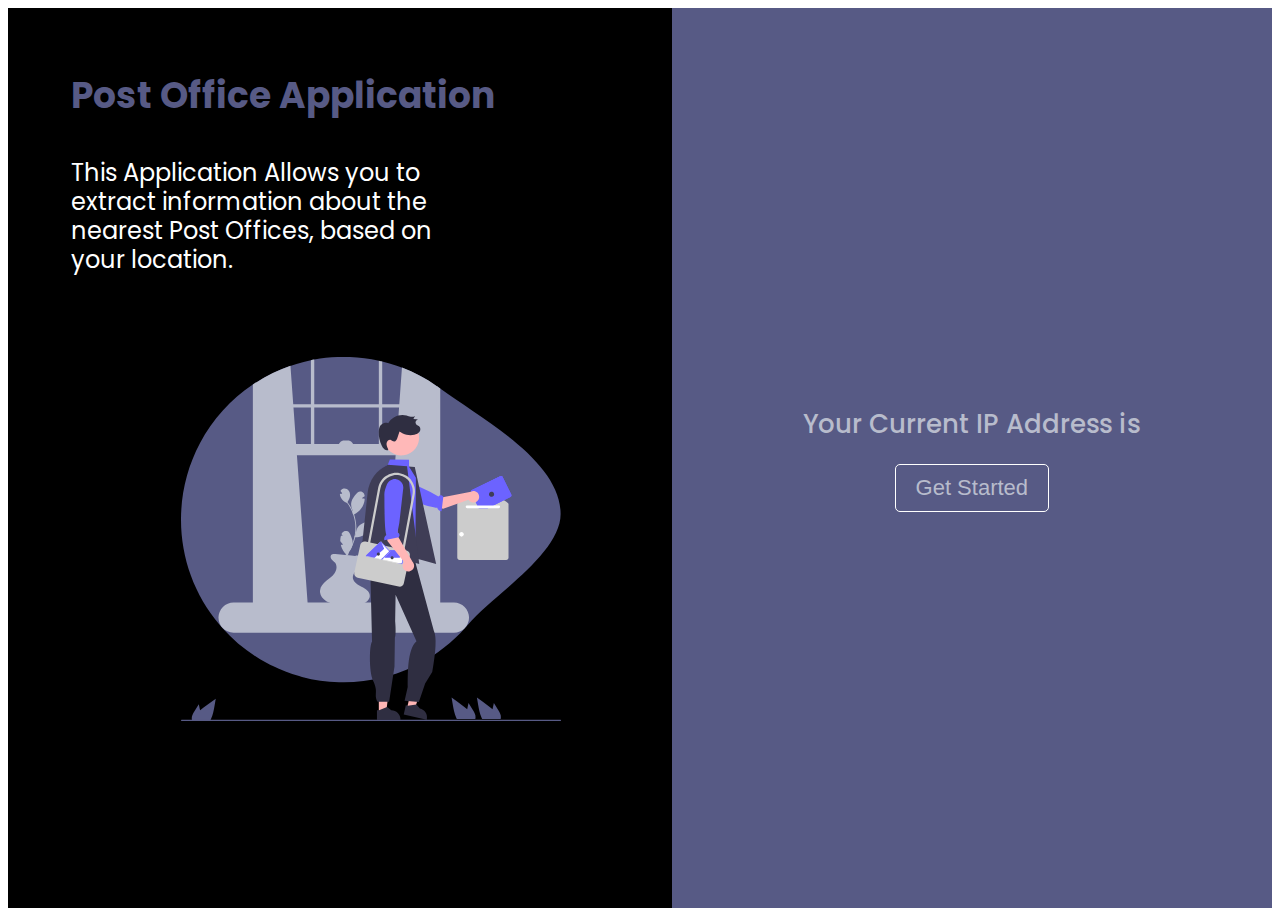
<file: index.html>
<!DOCTYPE html>
<html lang="en">
<head>
    <meta charset="UTF-8">
    <meta name="viewport" content="width=device-width, initial-scale=1.0">
    <title>Post Office Locator</title>
    <link href="./style.css" rel="stylesheet">
</head>
<body>
    <main>
        <section id="main-page-container">
            <div class="main-page-left-container">
                 <p id="page-heading">Post Office Application</p>
                 <p id="page-info">This Application Allows you to extract information about the nearest Post Offices, based on your location.</p>
                 <img id="undraw-messenger" src="./Images/undraw_messenger_re_8bky 1.svg" alt="undraw messenger">
            </div>
            <div class="main-page-right-container">
                <div id="ipDetailDiv">
                    <span id="IpAddressContent">Your Current IP Address is</span>
                    <span id="IpAddressValue"></span>
                </div>
                <button id="startBtn">Get Started</button>
            </div>
        </section>
    </main>
    <script src="./script.js"></script>
</body>
</html>
</file>
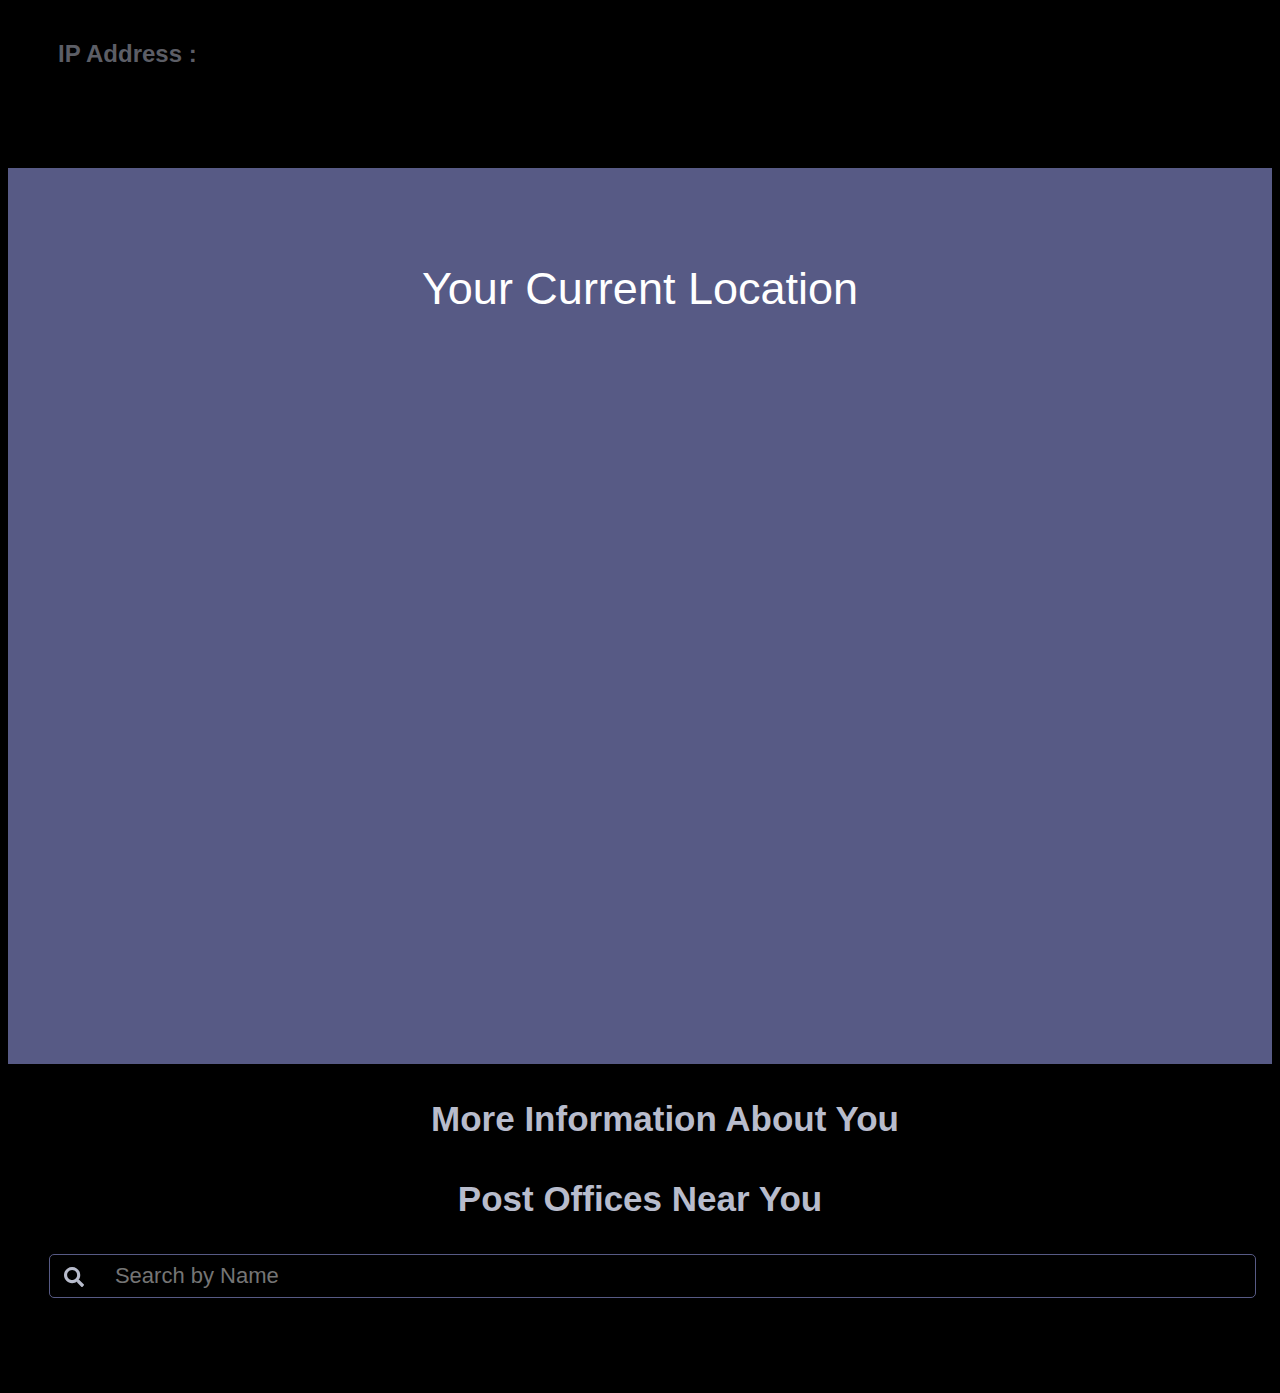
<file: postOffices.html>
<!DOCTYPE html>
<html lang="en">
<head>
    <meta charset="UTF-8">
    <meta name="viewport" content="width=device-width, initial-scale=1.0">
    <title>Nearby Post Offices Details</title>
    <link href="./postOffice.css" rel="stylesheet">
    
</head>
<body>
    <main>
        <div id="ipAddressDiv">
            <span id="ipAddressHeading">IP Address : </span>
            <span id="ipAddressVal"></span>
        </div>
        <div id="addressDetailsContainer">
              
        </div>
        <div id="mapContainer">
            <p id="myCurrLocHeading">Your Current Location</p>
            <iframe id="map" src="https://www.google.com/maps/embed?pb=!1m18!1m12!1m3!1d12345.67890!2d-122.123456!3d45.678901!4d-123.123456!5e0!6s%2F%2Fwww.google.com%2Fmaps%2Fplace%2F45.678901%2C-123.123456!3m2!1s0x0%3A0x0!5sMy+Location!7e2!8shttps%3A%2F%2Fwww.google.com%2Fmaps%2Fplace%2F45.678901%2C-123.123456!3m2!1s0x0%3A0x0!5sMy+Location!7e2&zoom=10" ></iframe>
        </div>
        <div id="moreInfoContainer">
            <p id="moreInfoHeading">More Information About You</p>
            <div id="moreInfoContent">

            </div>

        </div>
       
        <div id="nearByPostOfficesContainer">
            <p id="nearPostOfficeHeading">Post Offices Near You</p>
            <div id="searchContainer">
                <img id="search-icon" src="./Images/search_icon.svg" alt="search icon">
                <input id="searchInput" placeholder="Search by Name">
            </div>
            <div id="postOfficesDetailsContainer">

            </div>
        </div>

    </main>
    <script src="./postOffices.js"></script>
</body>
</html>
</file>
<file: style.css>
@import url('https://fonts.googleapis.com/css2?family=Montserrat&family=Mulish&family=Poppins&display=swap');
body{
    font-family: poppins, sans-serif !important;
}
#main-page-container{
    display: flex;
    justify-content: center;
    gap:0px;
    box-sizing: border-box;
    height: 100vh;
}
.main-page-left-container{
    background-color: black;
    width: 100%;
    color: white;
    padding-top: 30px;
    padding-left: 5%;
}
.main-page-right-container{
     background-color: #575A85;
     width: 100%;
     color: #B8BCCC;
     display: flex;
     flex-direction: column;
     justify-content: center;
     align-items: center;
}
#undraw-messenger{
    width: 380px;
    height: 370px;
    display: block;
    margin: 10px auto;
}
#page-info{
    font-size: 24px;
    font-weight: 400;
    line-height: 29px;
    letter-spacing: 0em;
    text-align: left;
    width: 70%;
    margin: 40px 0px 80px 0px;
}
#page-heading{
    font-size: 36px;
    font-weight: 700;
    line-height: 44px;
    letter-spacing: 0em;
    text-align: left;
    color: #575A85;  
}
#IpAddressContent, #IpAddressValue{
    font-size: 26px;
    font-weight: 500;
}
#IpAddressValue{
   color: white;
}

#startBtn{
    font-size: 22px;
    font-weight: 400;
    color:#B8BCCC;
    background-color: transparent;
    border: 1px solid white;
    padding: 10px 20px;
    border-radius: 5px;
    margin-top: 20px;
}
#ipDetailDiv{
    padding: 0px 20px;
}
@media (max-width: 700px){
    body{
        font-size: 16px;
    }
    #undraw-messenger{
        width: 100px;
    }
    #startBtn{
        padding: 5px;
        font-size: 16px;
    }
    #main-page-container{
        display: flex;
        justify-content: center;
        gap:0px;
        box-sizing: border-box;
        height: 100%;
    }
    .main-page-left-container{
        background-color: black;
        width: 100%;
        color: white;
        padding-top: 30px;
        padding-left: 5%;
    }
    #page-heading{
        font-size: 24px;
        color: #575A85;  
    }
    #page-info{
        font-size: 16px;
        font-weight: 400;
        width: 100%;
        margin: 20px 0px 20px 0px;
    }
    #IpAddressContent, #IpAddressValue{
        font-size: 16px;
        font-weight: 500;
    }
}
</file>
<file: postOffice.css>
@import url('https://fonts.googleapis.com/css2?family=Montserrat&family=Mulish&family=Poppins&display=swap');
body{
    background-color: black;
    color: white;
    font-family: popins, sans-serif;
}
#ipAddressDiv{
    font-size: 24px;
    padding-left: 50px;
    margin-top: 40px;
    font-weight: 700;
    color: #B8BCCC80;  
}
#ipAddressVal{
    color: #B8BCCC;
}
#addressDetailsContainer{
    display: grid;
    grid-template-columns: repeat(3, 1fr);
    padding-left: 50px;
    font-size: 26px;
    font-weight: 700;
    color: #B8BCCC80;
    margin: 50px 0px;
    row-gap: 30px;
 }
 #map{
    width:100%;
    height:600px;
    border: 0px;
 }
#myCurrLocHeading{
      text-align: center;
      font-size: 45px;
 }
 #mapContainer{
    padding: 50px 4vw ;
    background-color: #575A85;
    padding-bottom: 100px;
 }
 #search-icon{
    position: relative;
    top: 4px;
    left: 40px;
    width: 20px;
 }
 #searchInput{
    width: 90%;
    height: 40px;
    font-size: 22px;
    border: 1px solid #575A85;
    background-color: transparent;
    padding-left: 65px;
    color: white;
    border-radius: 5px;
 }
 #searchInput:focus{
    outline: none;
 }
 #moreInfoContainer{
    margin-left: 50px;
    font-size: 24px;
    margin-bottom: 40px;
    color: #B8BCCC80;
 }
 #searchContainer{
    text-align: center;
    margin: 35px 0px;
 }
 #moreInfoHeading, #nearPostOfficeHeading{
    font-size: 35px;
    font-weight: 700;
    text-align: center;
    color: #B8BCCC;
 }
 .postOfficeDiv{
    background-color: #575A85;
    padding:20px 30px;
    color: #B8BCCC;
    border-radius: 5px;
    font-size: 24px;
    min-width: 400px;
 }
 #postOfficesDetailsContainer{
    display: flex;
    flex-wrap: wrap;
    justify-content: center;
    gap: 30px;
    border-radius: 5px;
    padding: 5px 50px;
    margin-bottom: 50px;
 }
 @media (max-width: 1200px){
    #postOfficesDetailsContainer{
        gap: 20px;
        padding: 5px 20px;
        margin-bottom: 30px;
     }
     #searchInput{
      width: 80%;
      height: 30px;
      font-size: 18px;
      padding-left: 40px;
   }
   #search-icon{
      position: relative;
      top: 4px;
      left: 40px;
      width: 20px;
   }
 }
 @media (max-width: 720px){
    #addressDetailsContainer{
        grid-template-columns: repeat(2, 1fr);
        padding-left: 20px;
        font-size: 16px;
        margin: 50px 0px;
        row-gap: 20px;
     }
    #postOfficesDetailsContainer{
        gap: 20px;
        border-radius: 5px;
        padding: 5px 10px;
        margin-bottom: 30px;
     }
     #ipAddressDiv{
        font-size: 16px;
        padding-left: 20px;
    }
    #postOfficesDetailsContainer{
        /* grid-template-columns: repeat(2, 1fr); */
        gap: 20px;
        column-gap: 10px;
        border-radius: 5px;
        margin-bottom: 30px;
        box-sizing: border-box;
     }
     .postOfficeDiv{
        padding:20px 30px;
        min-width: 300px;
        color: #B8BCCC;
        border-radius: 5px;
        font-size: 16px;
     }
     #moreInfoContainer{
        margin-left: 25px;
        font-size: 16px;
     }
     #myCurrLocHeading{
      font-size: 35px;
   }
 }
 @media(max-width: 540px){
    #addressDetailsContainer{
        grid-template-columns: repeat(1, 1fr);
     }
     #postOfficesDetailsContainer{
        gap: 20px;
        border-radius: 5px;
        margin-bottom: 30px;
     }
     .postOfficeDiv{
      padding:20px 30px;
      min-width: 80%;
      color: #B8BCCC;
      border-radius: 5px;
      font-size: 16px;
   }
   #myCurrLocHeading{
      font-size: 24px;
   }
   #mapContainer{
      padding: 40px 4vw ;
      padding-bottom: 70px;
   }
 }
</file>
